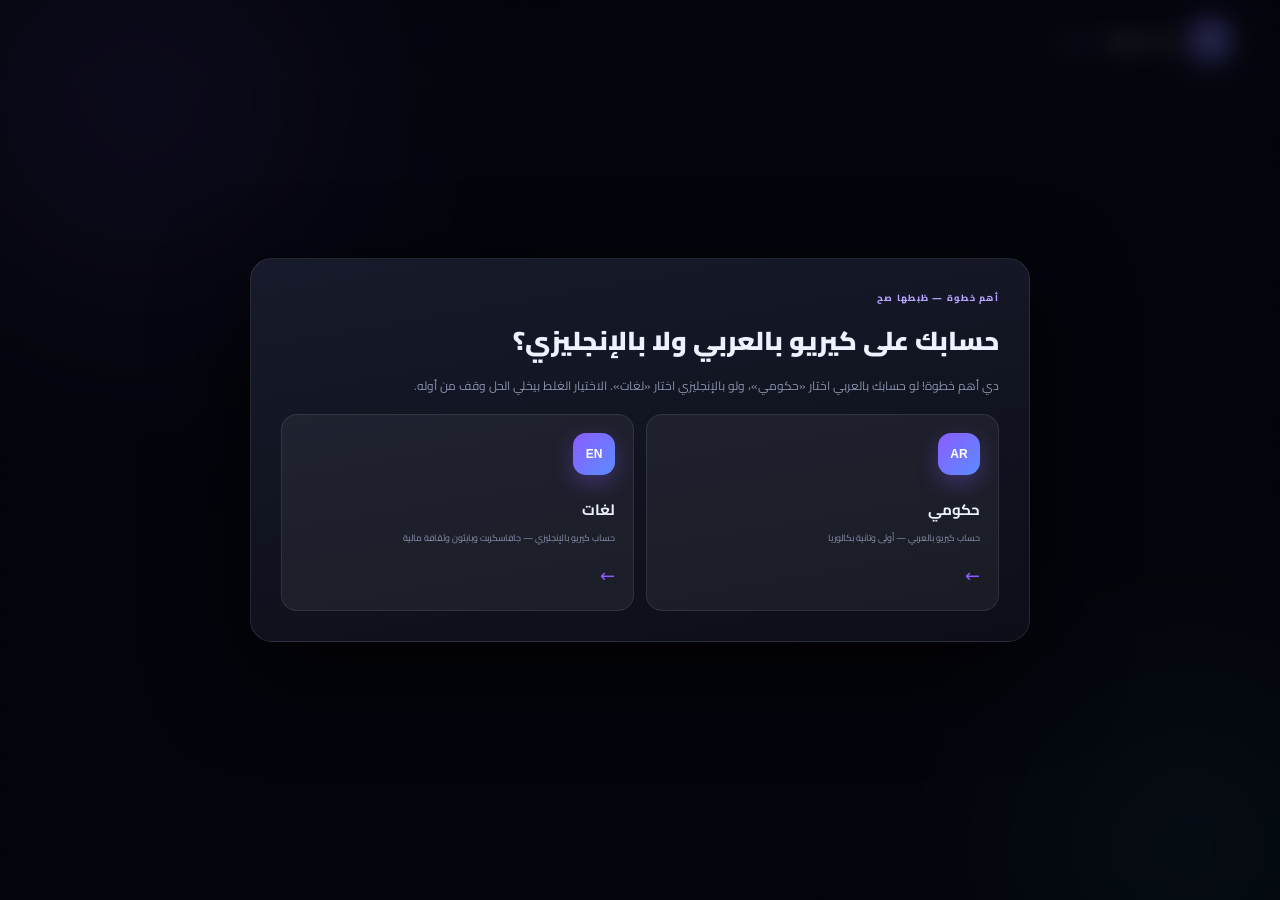
<file: index.html>
<!DOCTYPE html>
<html lang="ar" dir="rtl">
<head>
  <meta charset="UTF-8">
  <meta name="viewport" content="width=device-width, initial-scale=1">
  <meta name="theme-color" content="#06070f">
  <title>QUREO Solver - حل كيريو</title>
  <link rel="preconnect" href="https://fonts.googleapis.com">
  <link rel="preconnect" href="https://fonts.gstatic.com" crossorigin>
  <link href="https://fonts.googleapis.com/css2?family=Cairo:wght@400;600;700&display=swap" rel="stylesheet">
  <link rel="stylesheet" href="styles.css">
</head>
<body>
  <div class="ambient ambient-one"></div>
  <div class="ambient ambient-two"></div>
  <div class="noise"></div>

  <!-- نافذة التنبيه والانضمام لتيليجرام -->
  <div id="join-modal" class="modal hidden" role="dialog" aria-modal="true" aria-labelledby="join-title">
    <div class="modal-card compact-card">
      <div class="modal-kicker">خطوة واحدة سريعة</div>
      <h2 id="join-title">تابع كل جديد</h2>
      <p>تابع تحديثات الحل والكورسات الجديدة على تيليجرام، وبعدها كمل للمنصة.</p>
      <a class="button button-primary full-width" href="https://t.me/mostafa0o0o0" target="_blank" rel="noopener">
        <span>فتح تيليجرام</span> <span>↗</span>
      </a>
      <button id="joined-button" class="button button-secondary full-width" type="button">انضمت — متابعة</button>
    </div>
  </div>

  <!-- الخطوة 0أ: اختيار نوع المدرسة -->
  <div id="category-modal" class="modal" role="dialog" aria-modal="true" aria-labelledby="category-title">
    <div class="modal-card category-panel">
      <div class="modal-kicker">أهم خطوة — ظبطها صح</div>
      <h2 id="category-title">حسابك على كيريو بالعربي ولا بالإنجليزي؟</h2>
      <p class="modal-intro">دي أهم خطوة! لو حسابك بالعربي اختار «حكومي»، ولو بالإنجليزي اختار «لغات». الاختيار الغلط بيخلي الحل وقف من أوله.</p>
      <div class="category-grid two-col">
        <button class="category-option" id="category-government" type="button">
          <span class="category-code">AR</span>
          <span class="category-text"><strong>حكومي</strong><small>حساب كيريو بالعربي — أولى وتانية بكالوريا</small></span>
          <span class="category-arrow">→</span>
        </button>
        <button class="category-option" id="category-language" type="button">
          <span class="category-code">EN</span>
          <span class="category-text"><strong>لغات</strong><small>حساب كيريو بالإنجليزي — جافاسكربت وبايثون وثقافة مالية</small></span>
          <span class="category-arrow">→</span>
        </button>
      </div>
    </div>
  </div>

  <!-- الخطوة 0ب: اختيار السنة -->
  <div id="year-modal" class="modal hidden" role="dialog" aria-modal="true" aria-labelledby="year-title">
    <div class="modal-card compact-card">
      <div class="modal-kicker" id="year-kicker">مدارس لغات</div>
      <h2 id="year-title">اختار سنتك</h2>
      <p id="year-body">سنتك بتحدد الكورس وعدد الفصول الصحيح.</p>
      <div class="year-buttons">
        <button class="year-choice" id="year-one" type="button"><strong id="year-one-title">أولى بكالوريا</strong><small id="year-one-desc">JavaScript · 42 فصل</small></button>
        <button class="year-choice" id="year-two" type="button"><strong id="year-two-title">تانية بكالوريا</strong><small id="year-two-desc">JavaScript وPython وFinancial Literacy</small></button>
      </div>
      <button id="year-back" class="button button-ghost full-width" type="button">رجوع لنوع المدرسة</button>
    </div>
  </div>

  <!-- نافذة الخطأ (اختيار خاطئ) -->
  <div id="mismatch-modal" class="modal hidden" role="dialog" aria-modal="true" aria-labelledby="mismatch-title">
    <div class="modal-card compact-card mismatch-card">
      <div class="mismatch-icon">!</div>
      <div class="modal-kicker">اختيار غير صحيح</div>
      <h2 id="mismatch-title">انت اخترت لغات أو حكومي بالغلط 😅</h2>
      <p>الحساب ده مش مشترك في الكورس اللي اخترته، عشان كده الحل وقف. راجع نوع مدرستك: حساب كيريو بالعربي = حكومي، بالإنجليزي = لغات. اختار مرة تانية وابدأ من جديد.</p>
      <button id="mismatch-retry" class="button button-primary full-width" type="button">اختار مرة تانية</button>
      <button id="mismatch-close" class="button button-ghost full-width" type="button">إغلاق</button>
    </div>
  </div>

  <main class="shell">
    <header class="topbar">
      <a class="brand" href="https://beta.qureosolver.xyz/" aria-label="QUREO Solver home">
        <span class="brand-symbol">Q</span>
        <span><strong>حل كيريو</strong><small>QUREO</small></span>
      </a>
      <a class="
</file>
<file: styles.css>
/* QUREO Solver — modern glass/aurora theme (same class API as before) */
:root {
  --bg: #06070f;
  --panel: rgba(255, 255, 255, .04);
  --panel-2: rgba(255, 255, 255, .055);
  --panel-solid: #0d0f1a;
  --text: #eef1ff;
  --muted: #8b93ad;
  --line: rgba(255, 255, 255, .09);
  --primary: #8b5cff;
  --primary-2: #5b8cff;
  --primary-dark: #7a45f5;
  --teal: #2dd4bf;
  --danger: #fb7185;
  --amber: #fbbf24;
  --grad: linear-gradient(135deg, #8b5cff, #5b8cff);
  --grad-text: linear-gradient(92deg, #c4b5fd, #8b5cff 38%, #5b8cff 72%, #2dd4bf);
}

* { box-sizing: border-box; }

html { background: var(--bg); scroll-behavior: smooth; }
body {
  margin: 0; min-height: 100vh; background: var(--bg); color: var(--text);
  font-family: "Cairo", "Space Grotesk", ui-sans-serif, system-ui, -apple-system, "Segoe UI", sans-serif;
  -webkit-font-smoothing: antialiased; overflow-x: hidden;
}
button, input { font: inherit; }
button { cursor: pointer; }
a { color: inherit; text-decoration: none; }
button:focus-visible, a:focus-visible, input:focus-visible { outline: 2px solid var(--primary); outline-offset: 2px; }
.hidden { display: none !important; }
::selection { background: rgba(139, 92, 255, .45); color: #fff; }

/* ambient aurora + film grain */
.ambient { position: fixed; z-index: 0; border-radius: 50%; filter: blur(110px); pointer-events: none; }
.ambient-one { width: 520px; height: 520px; top: -160px; inset-inline-end: -120px; background: radial-gradient(circle, rgba(139, 92, 255, .5), transparent 65%); animation: drift 16s ease-in-out infinite alternate; }
.ambient-two { width: 460px; height: 460px; bottom: -180px; inset-inline-start: -140px; background: radial-gradient(circle, rgba(45, 212, 191, .32), transparent 65%); animation: drift 20s ease-in-out infinite alternate-reverse; }
.noise { position: fixed; inset: 0; z-index: 1; pointer-events: none; opacity: .05; background-image: url("data:image/svg+xml,%3Csvg xmlns='http://www.w3.org/2000/svg' width='140' height='140'%3E%3Cfilter id='n'%3E%3CfeTurbulence type='fractalNoise' baseFrequency='.9' numOctaves='2'/%3E%3C/filter%3E%3Crect width='100%25' height='100%25' filter='url(%23n)' opacity='.6'/%3E%3C/svg%3E"); }
@keyframes drift { from { transform: translate(0, 0) scale(1); } to { transform: translate(-50px, 45px) scale(1.12); } }

.shell { position: relative; z-index: 2; width: min(1180px, calc(100% - 40px)); margin: 0 auto; }
.site-shell { width: min(1180px, calc(100% - 40px)); margin: 0 auto; }
.page-glow { display: none; }

/* top bar */
.topbar { height: 78px; display: flex; align-items: center; justify-content: space-between; border-bottom: 1px solid var(--line); }
.brand { display: inline-flex; align-items: center; gap: 12px; }
.brand-symbol { width: 40px; height: 40px; display: grid; place-items: center; border-radius: 12px; background: var(--grad); color: #fff; font-size: 21px; font-weight: 900; box-shadow: 0 8px 24px rgba(139, 92, 255, .4); }
.brand > span:last-child { display: flex; align-items: baseline; gap: 7px; }
.brand strong { font-size: 17px; letter-spacing: .02em; }
.brand small { background: var(--grad-text); -webkit-background-clip: text; background-clip: text; color: transparent; font-size: 10px; font-weight: 800; letter-spacing: .18em; }
.topbar-actions { display: flex; align-items: center; gap: 8px; }
.telegram-link { padding: 9px 14px; border: 1px solid var(--line); border-radius: 11px; background: var(--panel); color: var(--muted); font-size: 12px; font-weight: 700; transition: .2s; }
.telegram-link:hover { color: var(--text); border-color: var(--primary); box-shadow: 0 6px 20px rgba(139, 92, 255, .22); transform: translateY(-1px); }

/* hero */
.hero { display: grid; grid-template-columns: 1.4fr .6fr; gap: 40px; align-items: center; padding: 48px 0 44px; }
.eyebrow { display: flex; align-items: center; gap: 9px; color: #b7a4ff; font-size: 10px; font-weight: 800; letter-spacing: .14em; }
.eyebrow span { width: 26px; height: 2px; border-radius: 2px; background: var(--grad); }
.hero h1 { margin: 16px 0; font-size: clamp(40px, 5.8vw, 66px); font-weight: 900; line-height: 1.08; letter-spacing: -.02em; }
.hero h1 em { background: var(--grad-text); -webkit-background-clip: text; background-clip: text; color: transparent; font-style: normal; }
.hero-copy > p { max-width: 640px; margin: 0; color: var(--muted); font-size: 14px; line-height: 1.85; }
.hero-tags { display: flex; flex-wrap: wrap; gap: 9px; margin-top: 24px; }
.hero-tags span { padding: 7px 13px; border: 1px solid var(--line); border-radius: 999px; background: var(--panel); color: var(--muted); font-size: 10px; font-weight: 700; -webkit-backdrop-filter: blur(8px); backdrop-filter: blur(8px); }
.hero-visual { display: grid; place-items: center; }
.visual-core { position: relative; width: 168px; height: 168px; display: grid; place-content: center; justify-items: center; border-radius: 50%; background: radial-gradient(circle at 32% 28%, rgba(139, 92, 255, .3), rgba(13, 15, 26, .9) 62%); border: 1px solid var(--line); color: #cdbbff; font-size: 64px; font-weight: 900; text-shadow: 0 0 34px rgba(139, 92, 255, .55); box-shadow: 0 0 70px rgba(139, 92, 255, .22), inset 0 0 40px rgba(139, 92, 255, .1); }
.visual-core::before { content: ""; position: absolute; inset: -9px; border-radius: 50%; background: conic-gradient(from 0deg, transparent 12%, rgba(139, 92, 255, .85), rgba(45, 212, 191, .65), transparent 88%); -webkit-mask: radial-gradient(farthest-side, transparent calc(100% - 2.5px), #000 calc(100% - 2px)); mask: radial-gradient(farthest-side, transparent calc(100% - 2.5px), #000 calc(100% - 2px)); animation: spin 7s linear infinite; }
.visual-core span { display: block; margin-top: 10px; color: var(--muted); font-size: 9px; font-weight: 700; letter-spacing: .28em; text-shadow: none; }
@keyframes spin { to { transform: rotate(360deg); } }

/* layout + glass panels */
.layout { display: grid; grid-template-columns: minmax(0, .95fr) minmax(0, 1.05fr); gap: 20px; align-items: start; }
.workspace { display: grid; grid-template-columns: minmax(0, .95fr) minmax(0, 1.05fr); gap: 20px; align-items: start; }
.panel { border: 1px solid var(--line); border-radius: 22px; background: linear-gradient(165deg, rgba(255, 255, 255, .055), rgba(255, 255, 255, .018)); -webkit-backdrop-filter: blur(20px); backdrop-filter: blur(20px); box-shadow: 0 24px 70px rgba(0, 0, 0, .42); }
.login-panel, .solver-panel, .progress-panel { padding: 24px; }
.panel-heading { display: flex; align-items: flex-start; gap: 12px; margin-bottom: 22px; }
.panel-heading h2 { margin: 0 0 4px; font-size: 19px; font-weight: 800; }
.panel-heading p { margin: 0; color: var(--muted); font-size: 11px; line-height: 1.6; }
.section-number { min-width: 34px; height: 34px; display: grid; place-items: center; border-radius: 11px; background: rgba(139, 92, 255, .14); border: 1px solid rgba(139, 92, 255, .3); color: #c4b5fd; font-size: 11px; font-weight: 800; }
.progress-heading > div { flex: 1; }
.running-badge { flex-shrink: 0; padding: 7px 11px; border-radius: 999px; border: 1px solid var(--line); background: var(--panel-2); color: var(--muted); font-size: 9px; font-weight: 800; transition: .25s; }
.running-badge.active { color: var(--teal); border-color: rgba(45, 212, 191, .4); background: rgba(45, 212, 191, .09); box-shadow: 0 0 18px rgba(45, 212, 191, .15); }

/* wizard */
.wizard-step { display: none; min-height: 225px; }
.wizard-step.active { display: block; animation: stepIn .3s ease; }
@keyframes stepIn { from { opacity: 0; transform: translateY(8px); } to { opacity: 1; transform: none; } }
.wizard-step > label { display: block; margin-bottom: 10px; font-size: 12px; font-weight: 700; }
.wizard-step input { width: 100%; height: 50px; padding: 0 15px; border: 1px solid var(--line); border-radius: 13px; background: rgba(5, 7, 14, .6); color: var(--text); transition: .2s; }
.wizard-step input:focus { border-color: var(--primary); outline: none; box-shadow: 0 0 0 3px rgba(139, 92, 255, .16); }
.wizard-step input::placeholder { color: #5d6579; }
.wizard-hint { margin: 9px 0 0; color: var(--muted); font-size: 10px; line-height: 1.6; }
.text-button { margin-top: 13px; padding: 0; border: 0; background: none; color: #b7a4ff; font-size: 10px; font-weight: 700; }
.text-button:hover { text-decoration: underline; }

/* course cards */
.course-grid { display: grid; gap: 10px; }
.course-card { width: 100%; display: flex; align-items: center; gap: 12px; padding: 13px 14px; border: 1px solid var(--line); border-radius: 14px; background: var(--panel-2); color: var(--text); text-align: left; transition: .2s; }
.course-card::before { content: "→"; order: 3; margin-left: auto; color: var(--muted); transition: .2s; }
.course-icon { flex-shrink: 0; width: 40px; height: 40px; display: grid; place-items: center; border-radius: 12px; background: rgba(139, 92, 255, .13); border: 1px solid rgba(139, 92, 255, .28); color: #c4b5fd; font-family: "Space Grotesk", ui-monospace, monospace; font-size: 12px; font-weight: 700; letter-spacing: .02em; transition: .2s; }
.course-card strong { display: block; font-size: 12px; line-height: 1.4; }
.course-card small { display: block; margin-top: 4px; color: var(--muted); font-size: 9px; line-height: 1.5; }
.course-card:hover { border-color: rgba(139, 92, 255, .55); transform: translateY(-1px); }
.course-card:hover::before { color: var(--primary); }
.course-card.selected { border-color: var(--primary); background: rgba(139, 92, 255, .12); box-shadow: 0 0 0 3px rgba(139, 92, 255, .12), 0 10px 30px rgba(139, 92, 255, .12); }
.course-card.selected .course-icon { background: var(--grad); border-color: transparent; color: #fff; }

.wizard-nav { display: flex; align-items: center; justify-content: space-between; gap: 12px; padding-top: 16px; border-top: 1px solid var(--line); }
.wizard-actions { display: flex; gap: 8px; }
.step-indicator { color: var(--muted); font-size: 10px; }
.button { min-height: 42px; display: inline-flex; align-items: center; justify-content: center; gap: 8px; padding: 0 17px; border: 0; border-radius: 12px; font-size: 11px; font-weight: 800; transition: .18s; }
.button:disabled { cursor: wait; opacity: .5; }
.button-primary { background: var(--grad); color: #fff; box-shadow: 0 10px 26px rgba(139, 92, 255, .32); }
.button-primary:hover:not(:disabled) { filter: brightness(1.1); transform: translateY(-1px); box-shadow: 0 14px 32px rgba(139, 92, 255, .42); }
.button-primary:active:not(:disabled) { transform: scale(.97); }
.button-secondary { background: rgba(139, 92, 255, .14); border: 1px solid rgba(139, 92, 255, .3); color: #c4b5fd; }
.button-secondary:hover { background: rgba(139, 92, 255, .22); }
.button-ghost { background: var(--panel-2); border: 1px solid var(--line); color: var(--muted); }
.button-ghost:hover { color: var(--text); }
.full-width { width: 100%; margin-top: 10px; }
.status { min-height: 17px; margin: 12px 0 0; color: var(--muted); font-size: 10px; line-height: 1.6; }
.status.success { color: var(--teal); }
.status.error { color: var(--danger); }
.privacy-note { margin-top: 18px; color: #687286; font-size: 9px; }
.privacy-note span { margin-right: 5px; color: var(--teal); }
.privacy-note b, .section-title b, .eyebrow b { font: inherit; }

/* stats + live feed */
.stats { display: grid; grid-template-columns: repeat(3, 1fr); gap: 10px; }
.stat { min-width: 0; padding: 14px 9px; border: 1px solid var(--line); border-radius: 14px; background: var(--panel-2); text-align: center; }
.stat strong { display: block; overflow: hidden; font-family: "Space Grotesk", "Cairo", sans-serif; font-size: 22px; font-weight: 700; text-overflow: ellipsis; white-space: nowrap; }
.stat span { display: block; margin-top: 5px; color: var(--muted); font-size: 8px; }
.activity-section, .chapters-section { margin-top: 20px; }
.section-title { display: flex; align-items: center; justify-content: space-between; gap: 10px; margin-bottom: 10px; }
.section-title h3 { display: flex; align-items: center; gap: 7px; margin: 0; font-size: 11px; }
.section-title > span { color: var(--muted); font-size: 8px; }
.live-dot { width: 7px; height: 7px; border-radius: 50%; background: var(--teal); box-shadow: 0 0 0 0 rgba(45, 212, 191, .5); animation: pulse 1.8s infinite; }
@keyframes pulse { 70% { box-shadow: 0 0 0 7px rgba(45, 212, 191, 0); } 100% { box-shadow: 0 0 0 0 rgba(45, 212, 191, 0); } }
.activity { height: 232px; overflow-y: auto; padding: 10px 12px; border: 1px solid var(--line); border-radius: 14px; background: rgba(4, 6, 12, .65); scrollbar-width: thin; scrollbar-color: rgba(139, 92, 255, .4) transparent; }
.activity::-webkit-scrollbar, .chapters::-webkit-scrollbar { width: 6px; }
.activity::-webkit-scrollbar-thumb, .chapters::-webkit-scrollbar-thumb { background: rgba(139, 92, 255, .35); border-radius: 6px; }
.activity-line { padding: 7px 5px; border-bottom: 1px solid rgba(255, 255, 255, .05); color: #8d97ab; font-family: ui-monospace, Consolas, monospace; font-size: 9px; line-height: 1.55; overflow-wrap: anywhere; }
.activity-line:last-child { border-bottom: 0; }
.activity-line.success { color: #34d399; }
.activity-line.error { color: var(--danger); }
.activity-line.current { color: #b7a4ff; }
.chapters { max-height: 210px; display: grid; gap: 8px; overflow-y: auto; scrollbar-width: thin; }
.chapter { display: flex; align-items: center; justify-content: space-between; gap: 12px; padding: 11px 12px; border: 1px solid var(--line); border-radius: 12px; background: var(--panel-2); transition: .2s; }
.chapter:hover { border-color: rgba(45, 212, 191, .35); }
.chapter strong { display: block; font-size: 10px; }
.chapter small { display: block; max-width: 230px; margin-top: 3px; overflow: hidden; color: var(--muted); font-size: 8px; text-overflow: ellipsis; white-space: nowrap; }
.chapter > span { color: var(--teal); font-size: 8px; font-weight: 800; }
.empty { padding: 18px 10px; color: var(--muted); font-size: 10px; text-align: center; }
.empty.compact { padding: 9px 5px; }
footer { display: flex; justify-content: space-between; gap: 15px; padding: 28px 0 32px; color: #5d6679; font-size: 9px; }
footer span:first-child { font-weight: 800; letter-spacing: .12em; }

/* modals */
.modal { position: fixed; inset: 0; z-index: 100; display: grid; place-items: center; overflow-y: auto; padding: 20px; background: rgba(4, 5, 12, .74); -webkit-backdrop-filter: blur(12px); backdrop-filter: blur(12px); }
.modal-card { width: min(600px, 100%); padding: 30px; border: 1px solid var(--line); border-radius: 22px; background: linear-gradient(170deg, rgba(24, 27, 44, .97), rgba(12, 14, 24, .97)); box-shadow: 0 30px 90px rgba(0, 0, 0, .6); animation: modalIn .25s cubic-bezier(.2, .8, .3, 1.1); }
@keyframes modalIn { from { opacity: 0; transform: translateY(16px) scale(.97); } to { opacity: 1; transform: none; } }
.compact-card { width: min(450px, 100%); text-align: center; }
.modal-kicker { margin-bottom: 10px; color: #b7a4ff; font-size: 9px; font-weight: 800; letter-spacing: .14em; }
.modal-card h2 { margin: 0 0 10px; font-size: 26px; font-weight: 900; }
.modal-card p { margin: 0 0 18px; color: var(--muted); font-size: 12px; line-height: 1.75; }
.category-panel { width: min(780px, 100%); }
.category-grid { display: grid; grid-template-columns: repeat(3, 1fr); gap: 12px; }
.category-option { min-height: 185px; display: flex; flex-direction: column; align-items: flex-start; padding: 18px; border: 1px solid var(--line); border-radius: 16px; background: var(--panel-2); color: var(--text); text-align: left; transition: .22s; }
.category-option:hover { border-color: var(--primary); transform: translateY(-3px); box-shadow: 0 16px 40px rgba(139, 92, 255, .18); }
.category-code { width: 42px; height: 42px; display: grid; place-items: center; margin-bottom: 20px; border-radius: 13px; background: var(--grad); color: #fff; font-family: "Space Grotesk", sans-serif; font-size: 12px; font-weight: 700; box-shadow: 0 8px 22px rgba(139, 92, 255, .3); }
.category-text strong { display: block; font-size: 15px; }
.category-text small { display: block; margin-top: 7px; color: var(--muted); font-size: 9px; line-height: 1.6; }
.category-arrow { margin-top: auto; padding-top: 14px; color: var(--primary); font-size: 18px; }
.year-buttons { display: grid; grid-template-columns: 1fr 1fr; gap: 10px; }
.year-choice { padding: 16px; border: 1px solid var(--line); border-radius: 14px; background: var(--panel-2); color: var(--text); text-align: left; transition: .2s; }
.year-choice:hover { border-color: var(--primary); transform: translateY(-2px); }
.year-choice strong { display: block; font-size: 13px; }
.year-choice small { display: block; margin-top: 6px; color: var(--muted); font-size: 9px; line-height: 1.6; }

/* wrong-course popup */
.mismatch-card { border-color: rgba(251, 191, 36, .35); }
.mismatch-card .modal-kicker { color: var(--amber); }
.mismatch-icon { width: 56px; height: 56px; display: grid; place-items: center; margin: 0 auto 16px; border-radius: 50%; background: linear-gradient(135deg, #fbbf24, #f59e0b); color: #231603; font-size: 28px; font-weight: 900; box-shadow: 0 12px 34px rgba(251, 191, 36, .35); }
.mismatch-card .button-primary { background: linear-gradient(135deg, #fbbf24, #f59e0b); color: #231603; box-shadow: 0 10px 26px rgba(251, 191, 36, .28); }

/* RTL */
[dir="rtl"] .hero-copy, [dir="rtl"] .modal-card, [dir="rtl"] .course-card, [dir="rtl"] .year-choice, [dir="rtl"] .category-option, [dir="rtl"] .panel-heading, [dir="rtl"] .section-title, [dir="rtl"] .wizard-step, [dir="rtl"] .status, [dir="rtl"] footer { text-align: right; }
[dir="rtl"] .course-card::before { content: "←"; margin-left: 0; margin-right: auto; }
[dir="rtl"] .category-arrow, [dir="rtl"] .button span:last-child:not([data-i18n]) { transform: scaleX(-1); display: inline-block; }

@media (max-width: 900px) {
  .hero { grid-template-columns: 1fr; }
  .hero-visual, .hero-stat { display: none; }
  .layout, .workspace { grid-template-columns: 1fr; }
}
@media (max-width: 620px) {
  .shell, .site-shell { width: calc(100% - 24px); }
  .topbar { height: 66px; }
  .hero { padding: 32px 0; }
  .hero h1 { font-size: 40px; }
  .hero-copy > p { font-size: 12px; }
  .login-panel, .solver-panel, .progress-panel { padding: 18px; border-radius: 16px; }
  .category-grid { grid-template-columns: 1fr; }
  .category-option { min-height: 0; display: grid; grid-template-columns: 42px 1fr 18px; align-items: center; gap: 12px; padding: 14px; }
  .category-code { margin: 0; }
  .category-arrow { padding: 0; }
  .modal { padding: 12px; }
  .modal-card { padding: 22px; }
  .year-buttons { grid-template-columns: 1fr; }
  .stats { gap: 7px; }
  .stat { padding: 12px 6px; }
  .stat strong { font-size: 18px; }
  .wizard-nav { align-items: flex-end; }
  .wizard-actions { flex-wrap: wrap; justify-content: flex-end; }
  footer { flex-direction: column; gap: 6px; }
}
/* selection pill + final confirmation */
.selection-pill { display: inline-flex; align-items: center; gap: 8px; margin: 0 0 14px; padding: 9px 15px; border: 1px solid rgba(139, 92, 255, .4); border-radius: 999px; background: rgba(139, 92, 255, .1); color: #c4b5fd; font-size: 11px; font-weight: 800; transition: .2s; }
.selection-pill:hover { background: rgba(139, 92, 255, .2); box-shadow: 0 6px 20px rgba(139, 92, 255, .2); }
.confirm-note { margin: 14px 0 0; padding: 11px 13px; border: 1px solid rgba(45, 212, 191, .3); border-radius: 12px; background: rgba(45, 212, 191, .07); color: var(--teal); font-size: 11px; font-weight: 700; line-height: 1.7; }
.confirm-note:empty { display: none; }
.category-grid.two-col { grid-template-columns: repeat(2, 1fr); }
@media (max-width: 620px) { .category-grid.two-col { grid-template-columns: 1fr; } }

@media (prefers-reduced-motion: reduce) {
  *, *::before, *::after { animation: none !important; transition: none !important; }
        }
</file>
